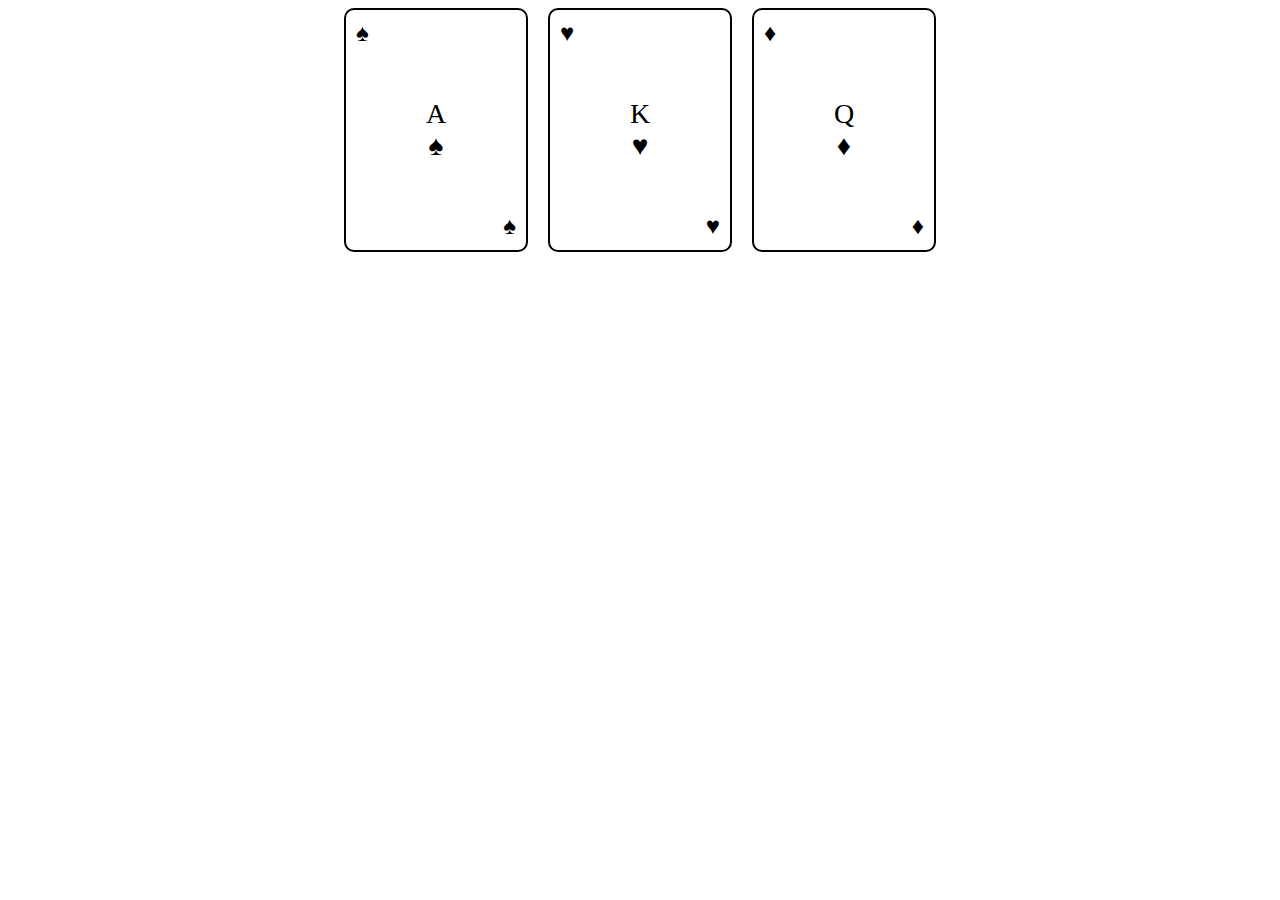
<file: WEEK 2/index.html>
<!DOCTYPE html>
<html lang="en">
<head>
  <meta charset="UTF-8">
  <title>Playing Cards</title>
  <link rel="stylesheet" href="styles.css">
</head>
<body>

  <main id="playing-cards">

    <div class="card">
      <div class="left">♠</div>
      <div class="middle">
        <span>A</span>
        <span>♠</span>
      </div>
      <div class="right">♠</div>
    </div>

    <div class="card">
      <div class="left">♥</div>
      <div class="middle">
        <span>K</span>
        <span>♥</span>
      </div>
      <div class="right">♥</div>
    </div>

    <div class="card">
      <div class="left">♦</div>
      <div class="middle">
        <span>Q</span>
        <span>♦</span>
      </div>
      <div class="right">♦</div>
    </div>

  </main>

</body>
</html>
</file>
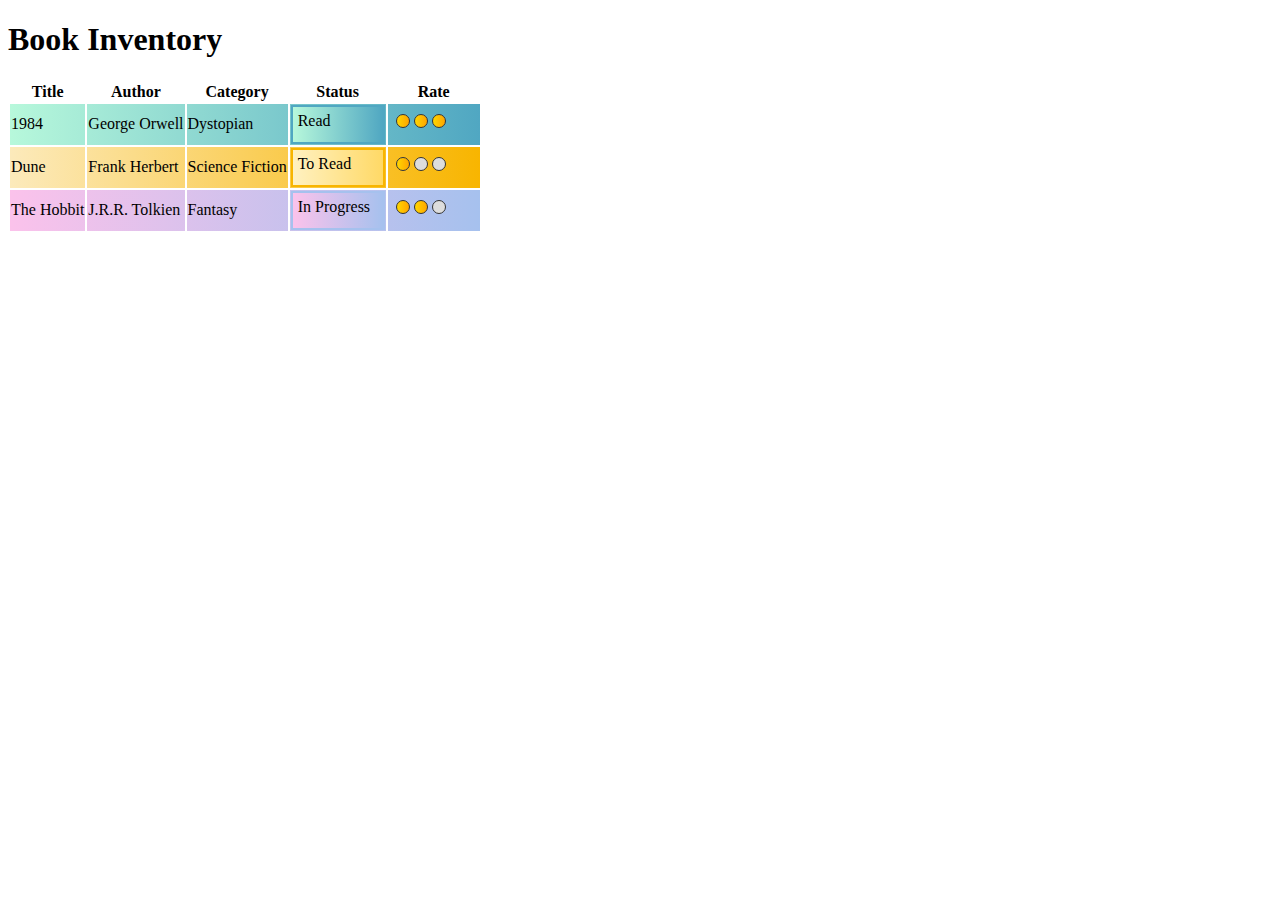
<file: WEEK 3/index.html>
<!DOCTYPE html>
<html lang="en">
<head>
  <meta charset="UTF-8">
  <title>Book Inventory</title>
  <link rel="stylesheet" href="styles.css">
</head>
<body>

  <h1>Book Inventory</h1>

  <table>
    <thead>
      <tr>
        <th>Title</th>
        <th>Author</th>
        <th>Category</th>
        <th>Status</th>
        <th>Rate</th>
      </tr>
    </thead>

    <tbody>
      <tr class="read">
        <td>1984</td>
        <td>George Orwell</td>
        <td>Dystopian</td>
        <td><span class="status">Read</span></td>
        <td>
          <span class="rate three">
            <span></span><span></span><span></span>
          </span>
        </td>
      </tr>

      <tr class="to-read">
        <td>Dune</td>
        <td>Frank Herbert</td>
        <td>Science Fiction</td>
        <td><span class="status">To Read</span></td>
        <td>
          <span class="rate one">
            <span></span><span></span><span></span>
          </span>
        </td>
      </tr>

      <tr class="in-progress">
        <td>The Hobbit</td>
        <td>J.R.R. Tolkien</td>
        <td>Fantasy</td>
        <td><span class="status">In Progress</span></td>
        <td>
          <span class="rate two">
            <span></span><span></span><span></span>
          </span>
        </td>
      </tr>
    </tbody>
  </table>

</body>
</html>
</file>
<file: WEEK 2/styles.css>
/* Container for all cards */
#playing-cards {
  display: flex;
  justify-content: center;
  flex-wrap: wrap;
  gap: 20px;
}

/* Individual card */
.card {
  display: flex;
  justify-content: space-between;
  width: 160px;
  height: 220px;
  border: 2px solid #000;
  border-radius: 10px;
  padding: 10px;
  background-color: white;
}

/* Left section */
.left {
  align-self: flex-start;
  font-size: 24px;
}

/* Middle section */
.middle {
  align-self: center;
  display: flex;
  flex-direction: column;
  align-items: center;
  font-size: 28px;
}

/* Right section */
.right {
  align-self: flex-end;
  font-size: 24px;
}
</file>
<file: WEEK 3/styles.css>
/* All spans inline-block */
span {
  display: inline-block;
}

/* Row gradients */
tr[class="read"] {
  background-image: linear-gradient(to right, #b7f8db, #50a7c2);
}

tr[class="to-read"] {
  background-image: linear-gradient(to right, #fceabb, #f8b500);
}

tr[class="in-progress"] {
  background-image: linear-gradient(to right, #fbc2eb, #a6c1ee);
}

/* Status styling */
tr[class="read"] span[class="status"] {
  border: 2px solid #50a7c2;
  background-image: linear-gradient(to right, #b7f8db, #50a7c2);
}

tr[class="to-read"] span[class="status"] {
  border: 2px solid #f8b500;
  background-image: linear-gradient(to right, #fff1c1, #ffd966);
}

tr[class="in-progress"] span[class="status"] {
  border: 2px solid #a6c1ee;
  background-image: linear-gradient(to right, #fbc2eb, #a6c1ee);
}

/* Shared size */
span[class="status"],
span[class^="rate"] {
  height: 25px;
  width: 80px;
  padding: 5px;
}

/* Direct children of rate (tests 41–47) */
span[class^="rate"] > span {
  border: 1px solid #333;
  border-radius: 50%;
  margin: 2px;
  height: 12px;
  width: 12px;
  background-color: #ddd;
}

/* ===== FCC REQUIRED SELECTORS (48–53) ===== */

/* ONE */
span[class*="one"] span:first-child {
  background-image: linear-gradient(to right, gold, orange);
}

/* TWO */
span[class*="two"] span:nth-child(1) {
  background-image: linear-gradient(to right, gold, orange);
}

span[class*="two"] span:nth-child(2) {
  background-image: linear-gradient(to right, gold, orange);
}

/* THREE */
span[class*="three"] span {
  background-image: linear-gradient(to right, gold, orange);
}
</file>
